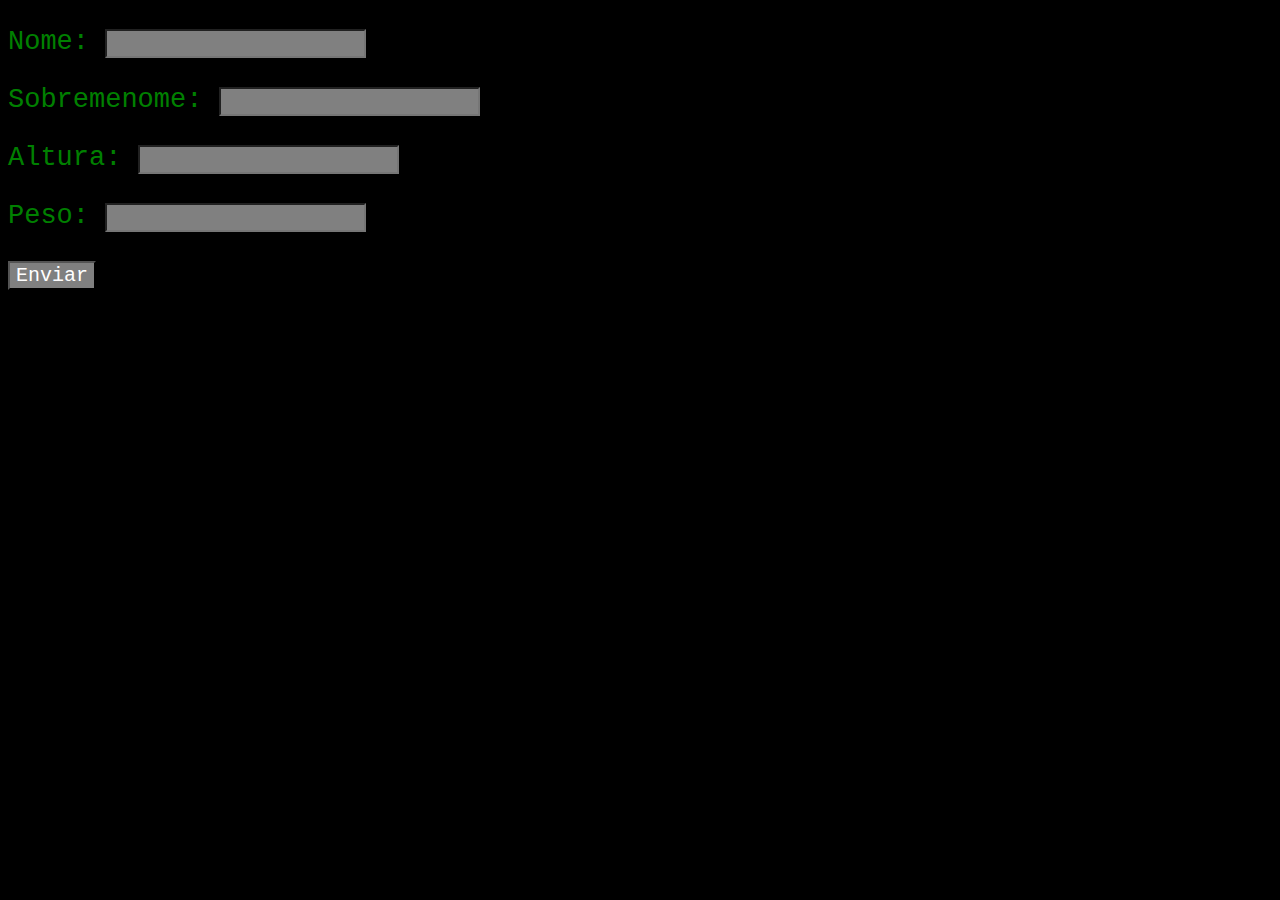
<file: 01 - Basico/07 - Exercícios/index.html>
<!DOCTYPE html>
<html lang="pt-BR">
<head>
    <meta charset="UTF-8">
    <meta name="viewport" content="width=device-width, initial-scale=1.0">
    <link rel="stylesheet" href="css/style.css">
    <title>Exercício</title>
</head>
<body>
    <form class="form" action="" method="get">
        <p>Nome: <input type="text" class="nome"></p>
        <p>Sobremenome: <input type="text" class="sobremenome"></p>
        <p>Altura: <input type="text" class="altura"></p>
        <p>Peso: <input type="text" class="peso"></p>
        <button>Enviar</button>
    </form>
    <div class="resultado"></div>
    <script src="js/script.js"></script>
</body>
</html>
</file>
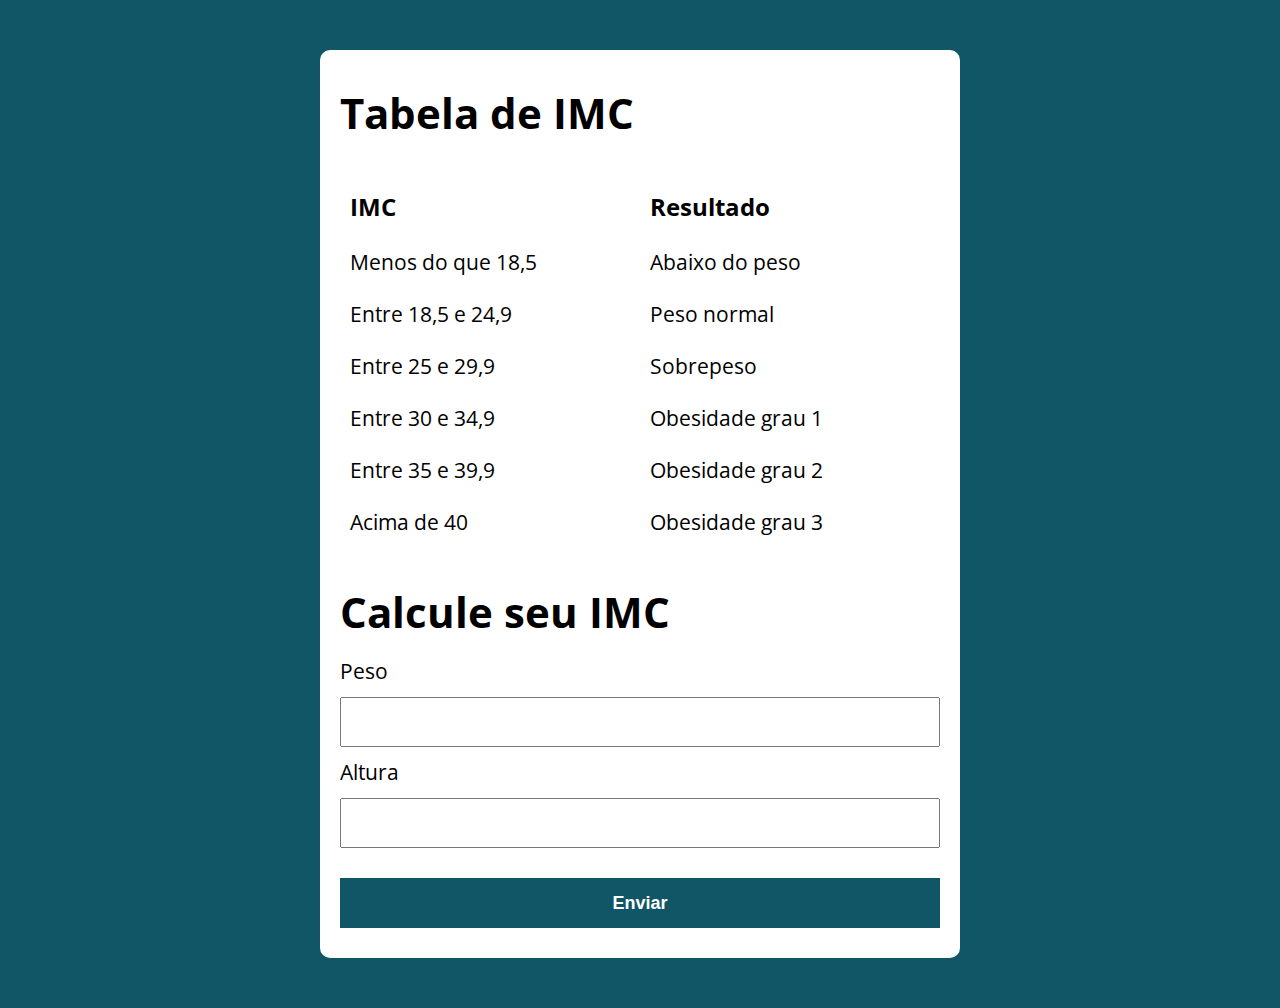
<file: 02 - Lógica de Prgramação/04 - exercícios/index.html>
<!DOCTYPE html>
<html lang="pt-BR">

<head>
  <meta charset="UTF-8">
  <meta name="viewport" content="width=device-width, initial-scale=1.0">
  <meta http-equiv="X-UA-Compatible" content="ie=edge">
  <title>Calculadora de IMC</title>
  <link rel="stylesheet" href="css/style.css">
</head>

<body>

  <section class="container">
    <h1>Tabela de IMC</h1>
    <div class="tabelaImc">
      <div>
        <h3>IMC</h3>
        <p>Menos do que 18,5</p>
        <p>Entre 18,5 e 24,9</p>
        <p>Entre 25 e 29,9</p>
        <p>Entre 30 e 34,9</p>
        <p>Entre 35 e 39,9</p>
        <p>Acima de 40</p>
      </div>
      <div>
        <h3>Resultado</h3>
        <p>Abaixo do peso</p>
        <p>Peso normal</p>
        <p>Sobrepeso</p>
        <p>Obesidade grau 1</p>
        <p>Obesidade grau 2</p>
        <p>Obesidade grau 3</p>
      </div>
    </div>
    <h1>Calcule seu IMC</h1>
    <form action="/" id="form" method="post">
      <label for="peso">Peso</label>
      <input type="text" id="peso" name="peso">
      <label for="altura">Altura</label>
      <input type="text" id="altura" name="altura">
      <button type="submit">Enviar</button>
    </form>
    <div id="resultado"></div>
  </section>

  <script src="js/main.js"></script>
</body>

</html>
</file>
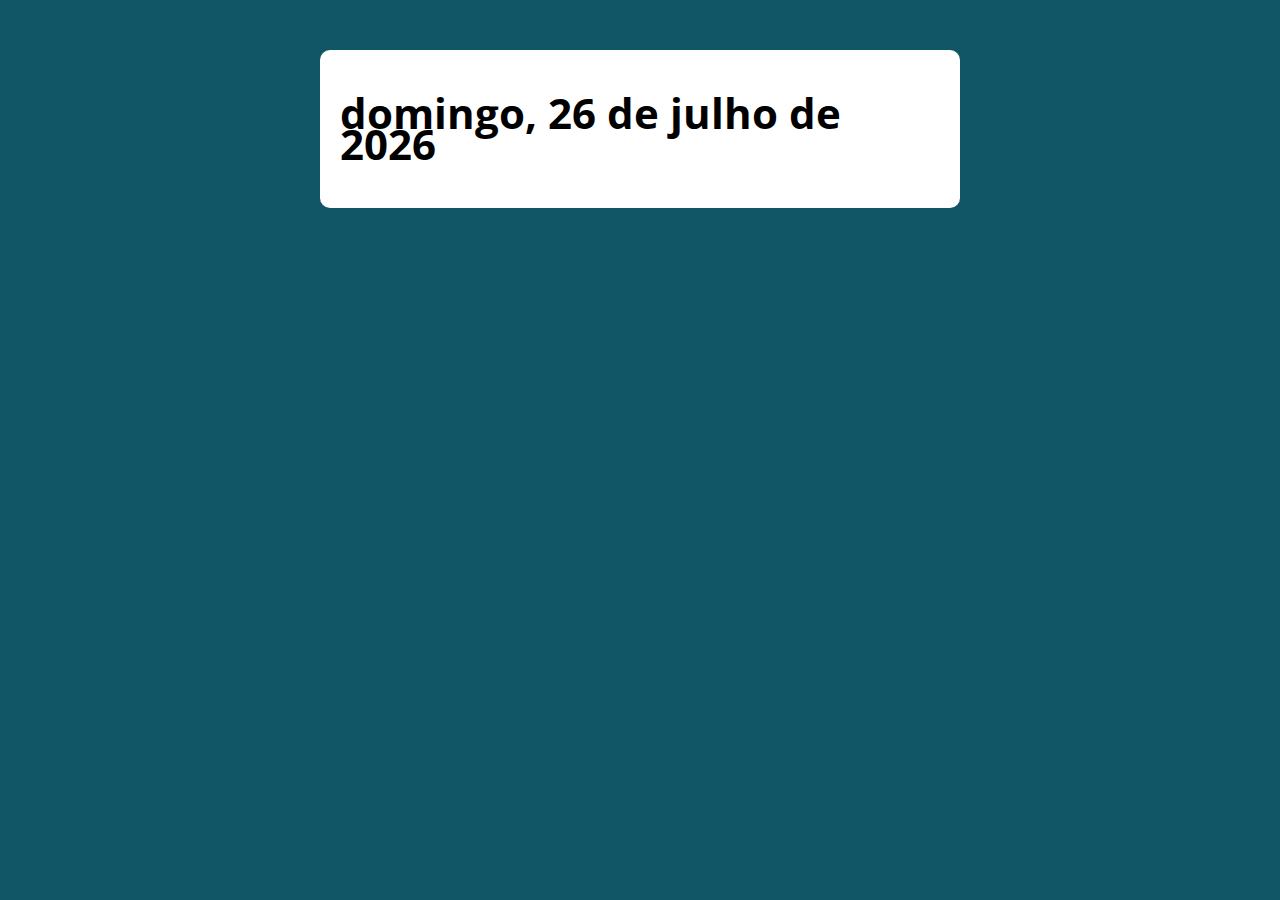
<file: 02 - Lógica de Prgramação/08 - exercício 02/index.html>
<!DOCTYPE html>
<html lang="pt-BR">

<head>
  <meta charset="UTF-8">
  <meta name="viewport" content="width=device-width, initial-scale=1.0">
  <meta http-equiv="X-UA-Compatible" content="ie=edge">
  <title>Dia</title>
  <link rel="stylesheet" href="css/style.css">
</head>

<body>

  <section class="container">
    <h1> </h1>
  </section>

  <script src="js/main.js"></script>
</body>

</html>
</file>
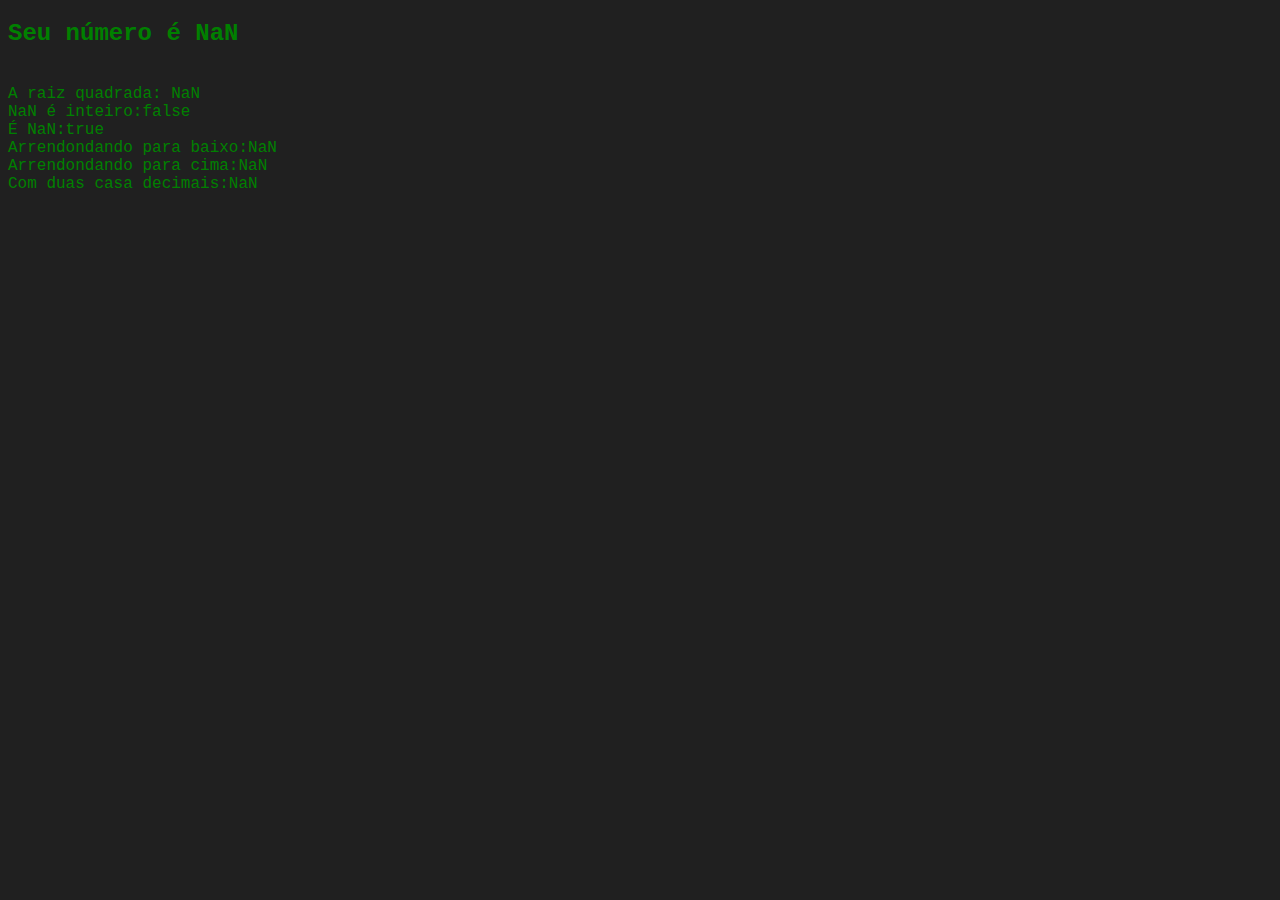
<file: 01 - Basico/03 - Dados Primitivos/011 - Numbers/013 - 004ex.html>
<!DOCTYPE html>
<html lang="pt-BR">
<head>
    <meta charset="UTF-8">
    <meta name="viewport" content="width=device-width, initial-scale=1.0">
    <link rel="stylesheet" href="013 - 004ex.css">
    <title>Exercícios</title>
</head>
<body>
    <script src="013 - 004ex.js"></script>
</body>
</html>
</file>
<file: 01 - Basico/07 - Exercícios/css/style.css>
body{
    font-family: 'Courier New', Courier, monospace;
    font-size: 27px;
    color: green;
    background-color: black;
}

h1,footer{
    text-align: center;
}

footer{
    font-size: small;
    font-style: italic;
}

section{
    color: white;
    background-color: gray;
    border-radius: 10px;
    padding: 15px;
    width: 450px;
    margin:auto;
    box-shadow: 3px 3px 5px darkgreen;
    display: flex;
    flex-direction: column;
    align-items: center;
    justify-content: center;
}

input, select, button{
    background-color: gray;
    color: white;
    font-family: 'Courier New', Courier, monospace;
    font-size: 20px;
}

input#btn{
    margin-left: 25%;
}
</file>
<file: 02 - Lógica de Prgramação/04 - exercícios/css/style.css>
@import url('https://fonts.googleapis.com/css?family=Open+Sans:400,700&display=swap');
:root {
  --primary-color: rgb(17, 86, 102);
  --primary-color-darker: rgb(9, 48, 56);
}

* {
  box-sizing: border-box;
  outline: 0;
}

body {
  margin: 0;
  padding: 0;
  background: var(--primary-color);
  font-family: 'Open sans', sans-serif;
  font-size: 1.3em;
  line-height: 1.5em;
}

.container {
  max-width: 640px;
  margin: 50px auto;
  background: #ffffff;
  padding: 20px;
  border-radius: 10px;
}

form input, form label, form button {
  display: block;
  width: 100%;
  margin-bottom: 10px;
}

form input {
  font-size: 24px;
  height: 50px;
  padding: 0 20px;
}

form input:focus {
  outline: 1px solid var(--primary-color);
}

form button {
  border: none;
  background: var(--primary-color);
  color: #fff;
  font-size: 18px;
  font-weight: 700;
  height: 50px;
  cursor: pointer;
  margin-top: 30px;
}

form button:hover {
  background: var(--primary-color-darker);
}

.tabelaImc {
  display: flex;
}

.tabelaImc div {
  flex: 1;
  padding: 10px;
}
</file>
<file: 02 - Lógica de Prgramação/08 - exercício 02/css/style.css>
@import url('https://fonts.googleapis.com/css?family=Open+Sans:400,700&display=swap');
:root {
  --primary-color: rgb(17, 86, 102);
  --primary-color-darker: rgb(9, 48, 56);
}

* {
  box-sizing: border-box;
  outline: 0;
}

body {
  margin: 0;
  padding: 0;
  background: var(--primary-color);
  font-family: 'Open sans', sans-serif;
  font-size: 1.3em;
  line-height: 1.5em;
}

.container {
  max-width: 640px;
  margin: 50px auto;
  background: #ffffff;
  padding: 20px;
  border-radius: 10px;
}

form input, form label, form button {
  display: block;
  width: 100%;
  margin-bottom: 10px;
}

form input {
  font-size: 24px;
  height: 50px;
  padding: 0 20px;
}

form input:focus {
  outline: 1px solid var(--primary-color);
}

form button {
  border: none;
  background: var(--primary-color);
  color: #fff;
  font-size: 18px;
  font-weight: 700;
  height: 50px;
  cursor: pointer;
  margin-top: 30px;
}

form button:hover {
  background: var(--primary-color-darker);
}

.tabelaImc {
  display: flex;
}

.tabelaImc div {
  flex: 1;
  padding: 10px;
}
</file>
<file: 01 - Basico/03 - Dados Primitivos/011 - Numbers/013 - 004ex.css>
body{
    background-color: rgb(32, 32, 32);
    color: green;
    font-family: 'Courier New', Courier, monospace;
    text-shadow: gray;
}
</file>
